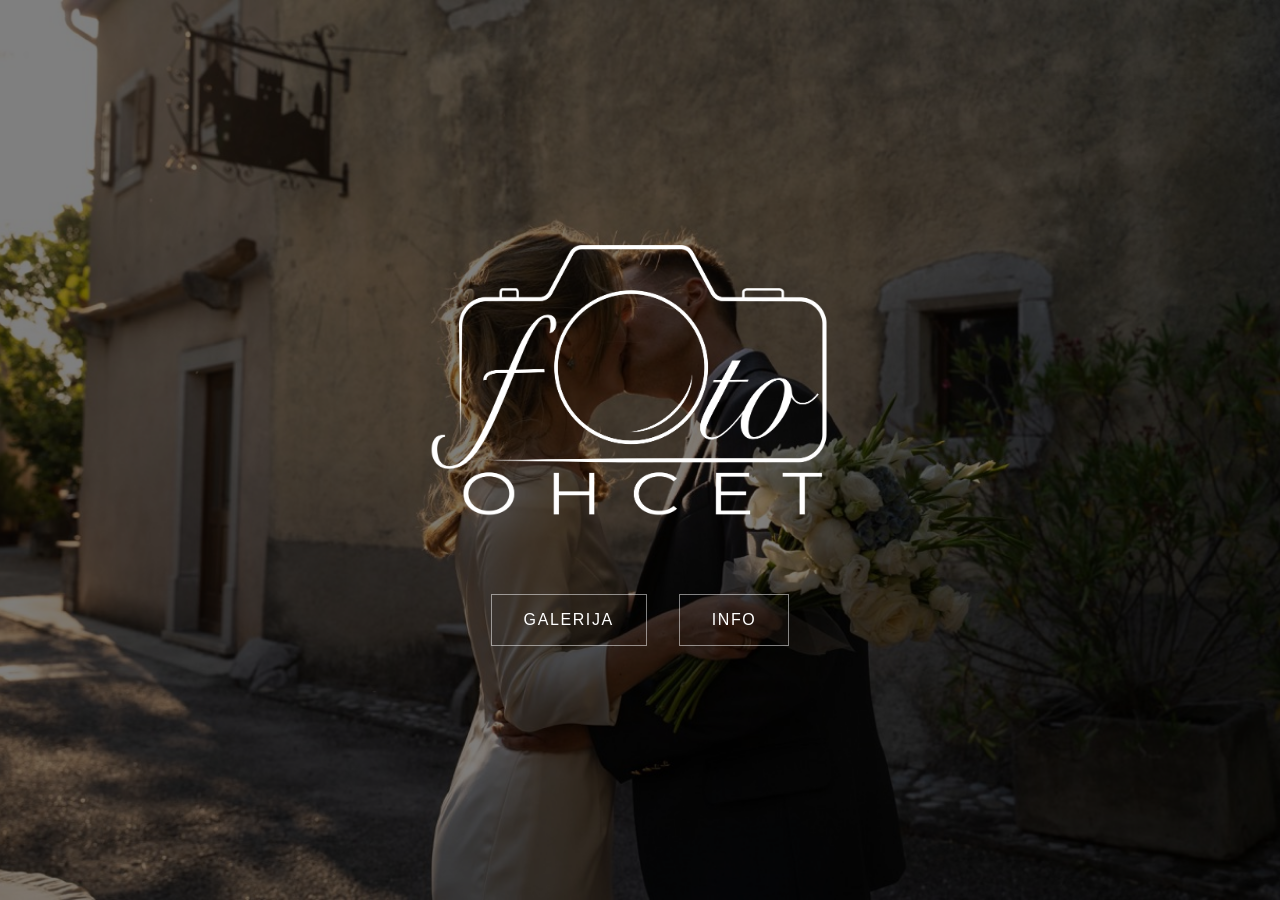
<file: index.html>
<!DOCTYPE html>
<html lang="sl">
<head>
    <meta charset="UTF-8">
    <meta name="viewport" content="width=device-width, initial-scale=1.0">
    <title>Ohcet Foto | Poročna fotografija in video</title>
    <meta name="description" content="Ohcet Foto – poročna fotografija in video. Ujamemo pristne trenutke in občutke vašega dne, da postanejo spomini.">
    <meta name="robots" content="index,follow,max-image-preview:large,max-snippet:-1,max-video-preview:-1">
    <link rel="canonical" href="https://ohcetfoto.com/">

    <!-- Social sharing (Open Graph / Twitter) -->
    <meta property="og:locale" content="sl_SI">
    <meta property="og:type" content="website">
    <meta property="og:site_name" content="Ohcet Foto">
    <meta property="og:title" content="Ohcet Foto | Poročna fotografija in video">
    <meta property="og:description" content="Poročna fotografija in video – ujamemo pristne trenutke in občutke vašega dne.">
    <meta property="og:url" content="https://ohcetfoto.com/">
    <meta property="og:image" content="https://ohcetfoto.com/assets/images/hero.jpg">
    <meta property="og:image:alt" content="Ohcet Foto – poročna fotografija in video">

    <meta name="twitter:card" content="summary_large_image">
    <meta name="twitter:title" content="Ohcet Foto | Poročna fotografija in video">
    <meta name="twitter:description" content="Poročna fotografija in video – ujamemo pristne trenutke in občutke vašega dne.">
    <meta name="twitter:image" content="https://ohcetfoto.com/assets/images/hero.jpg">
    <link rel="icon" href="assets/images/favicon.png" type="image/png">
    <link rel="apple-touch-icon" href="assets/images/favicon.png">
    <link rel="preload" as="image" href="assets/images/hero.jpg" fetchpriority="high">
    <link rel="stylesheet" href="assets/css/style.css">

    <!-- Structured data -->
    <script type="application/ld+json">
    {
      "@context": "https://schema.org",
      "@graph": [
        {
          "@type": "Organization",
          "@id": "https://ohcetfoto.com/#organization",
          "name": "Ohcet Foto",
          "url": "https://ohcetfoto.com/",
          "logo": {
            "@type": "ImageObject",
            "url": "https://ohcetfoto.com/assets/images/ohcetFotoLogo.png"
          },
          "email": "ohcetfoto@gmail.com",
          "sameAs": ["https://www.instagram.com/ohcet_foto/"]
        },
        {
          "@type": "WebSite",
          "@id": "https://ohcetfoto.com/#website",
          "name": "Ohcet Foto",
          "url": "https://ohcetfoto.com/",
          "publisher": { "@id": "https://ohcetfoto.com/#organization" }
        },
        {
          "@type": "WebPage",
          "@id": "https://ohcetfoto.com/#webpage",
          "url": "https://ohcetfoto.com/",
          "name": "Ohcet Foto | Poročna fotografija in video",
          "isPartOf": { "@id": "https://ohcetfoto.com/#website" }
        }
      ]
    }
    </script>
</head>
<body>
    <!-- Skip to main content link for accessibility -->
    <a href="#main-content" class="skip-link">Skip to main content</a>

    <!-- Hero Section - Dimension Style -->
    <div id="wrapper" class="dimension-wrapper">
        <div class="dimension-bg" role="img" aria-label="Poročna fotografija in video – ozadje">
            <div class="dimension-overlay"></div>
        </div>

        <main id="main-content" class="dimension-content">
            <header class="dimension-header">
                <h1 class="visually-hidden">Ohcet Foto – poročna fotografija in video</h1>
                <img src="assets/images/ohcetFotoLogo.png"
                     alt="Ohcet Foto – slikanje in snemanje porok"
                     class="dimension-logo" >
            </header>
            
            <nav class="dimension-nav" aria-label="Main navigation">
                <ul class="dimension-nav-list">
                    <li><a href="gallery.html" class="dimension-button">Galerija</a></li>
                    <li><a href="info.html" class="dimension-button">Info</a></li>
                </ul>
            </nav>
        </main>
    </div>
</body>
</html>
</file>
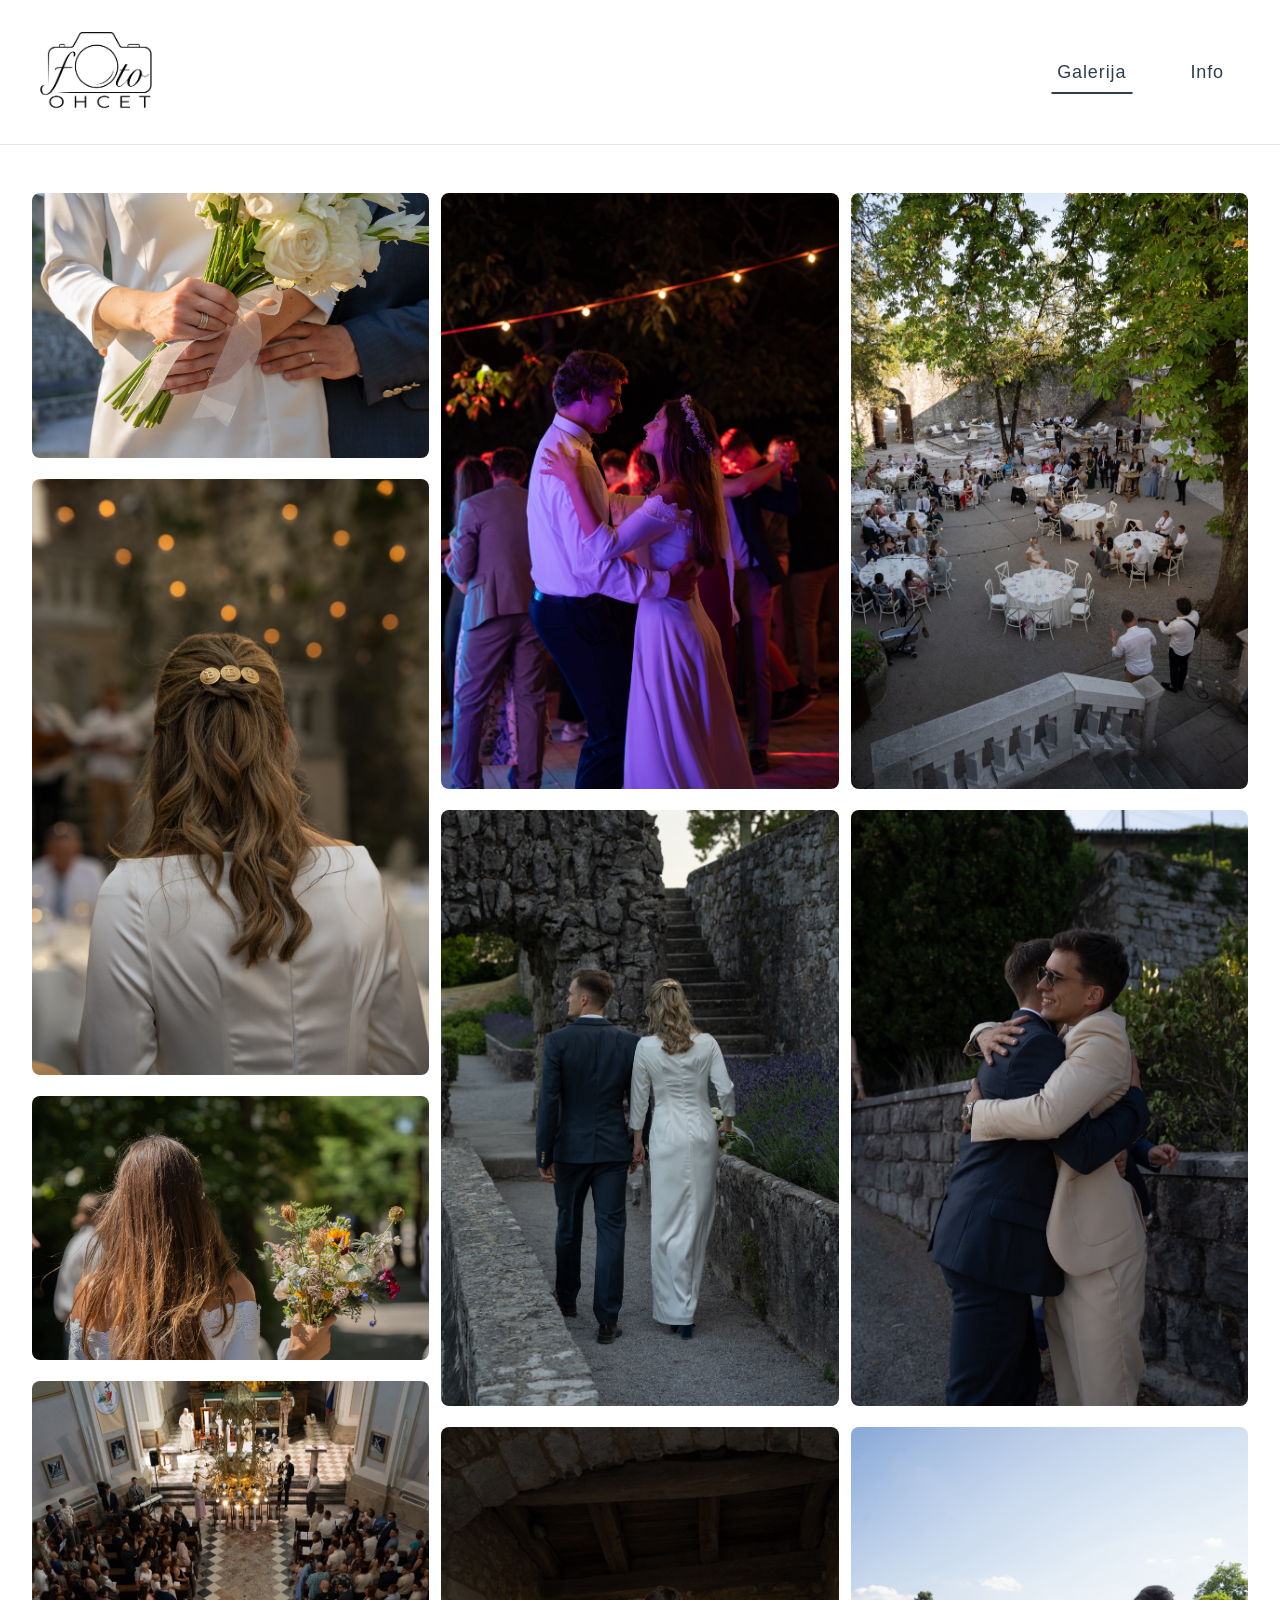
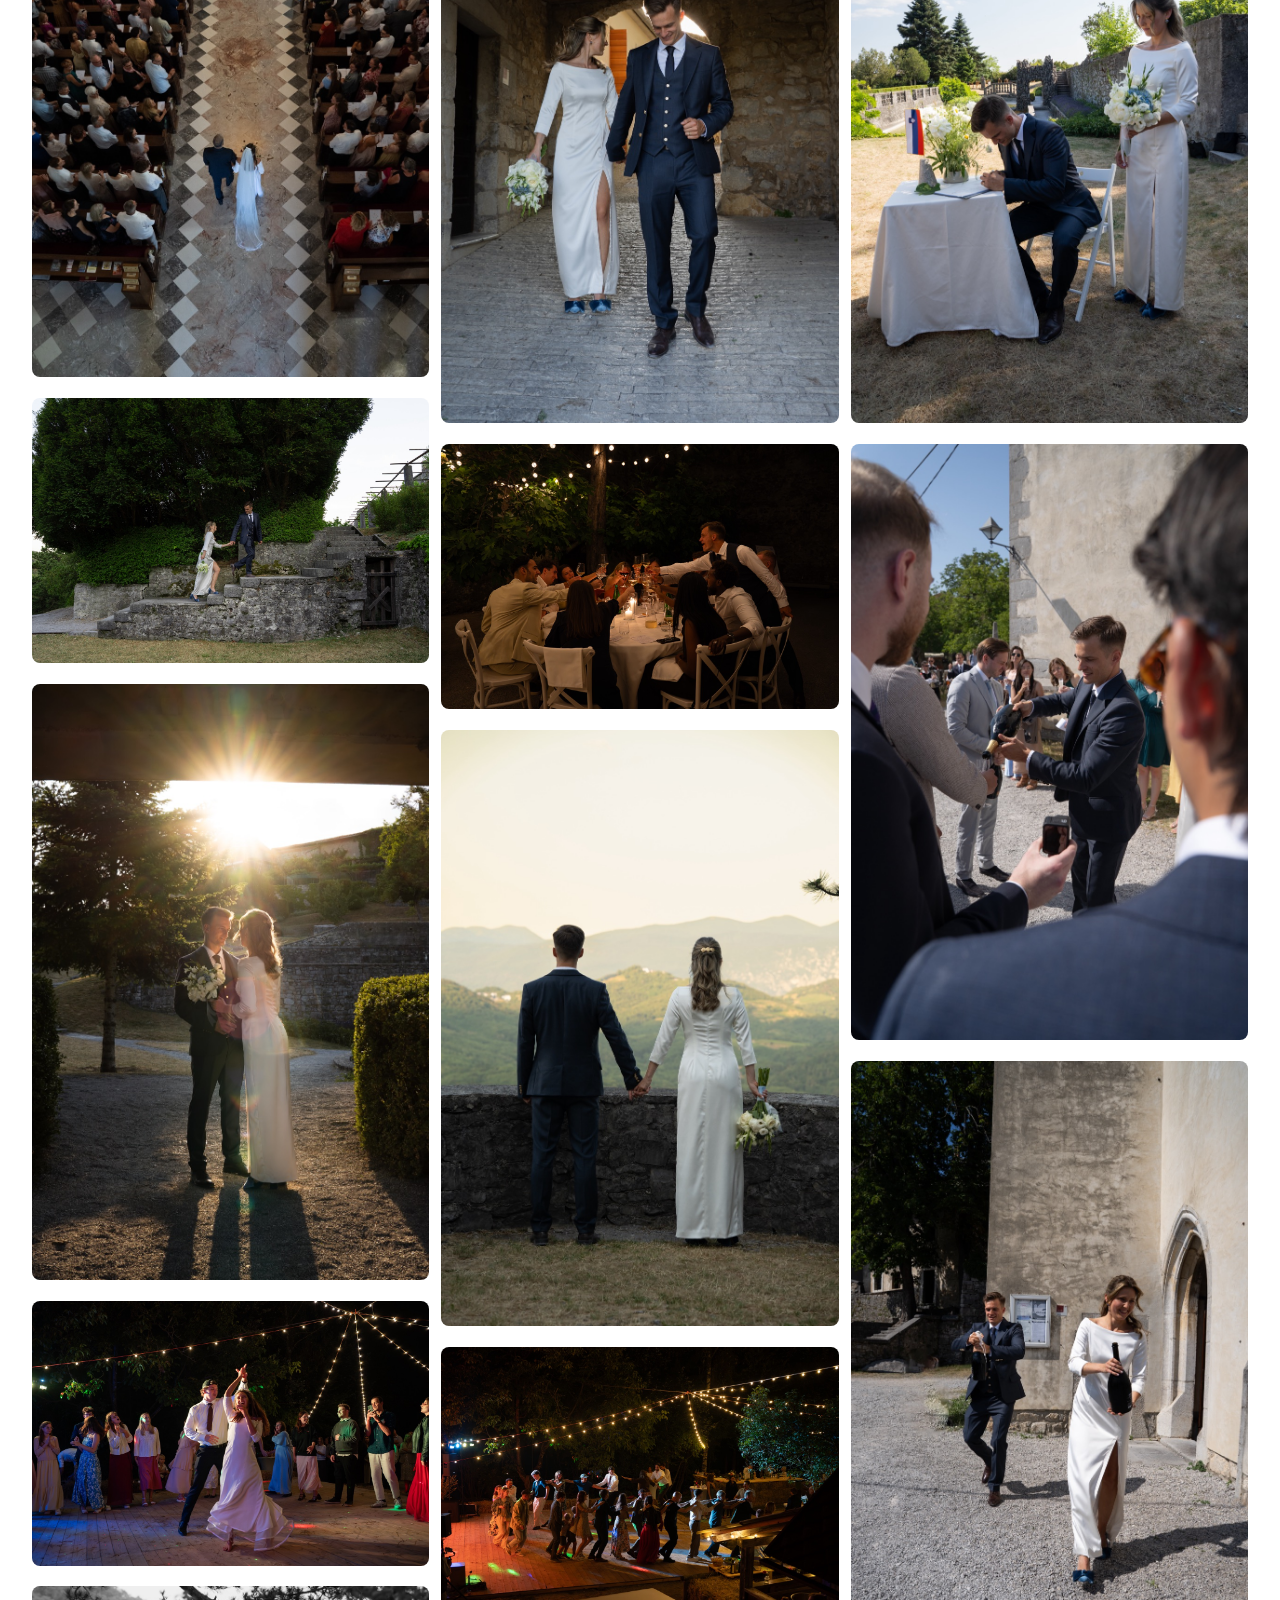
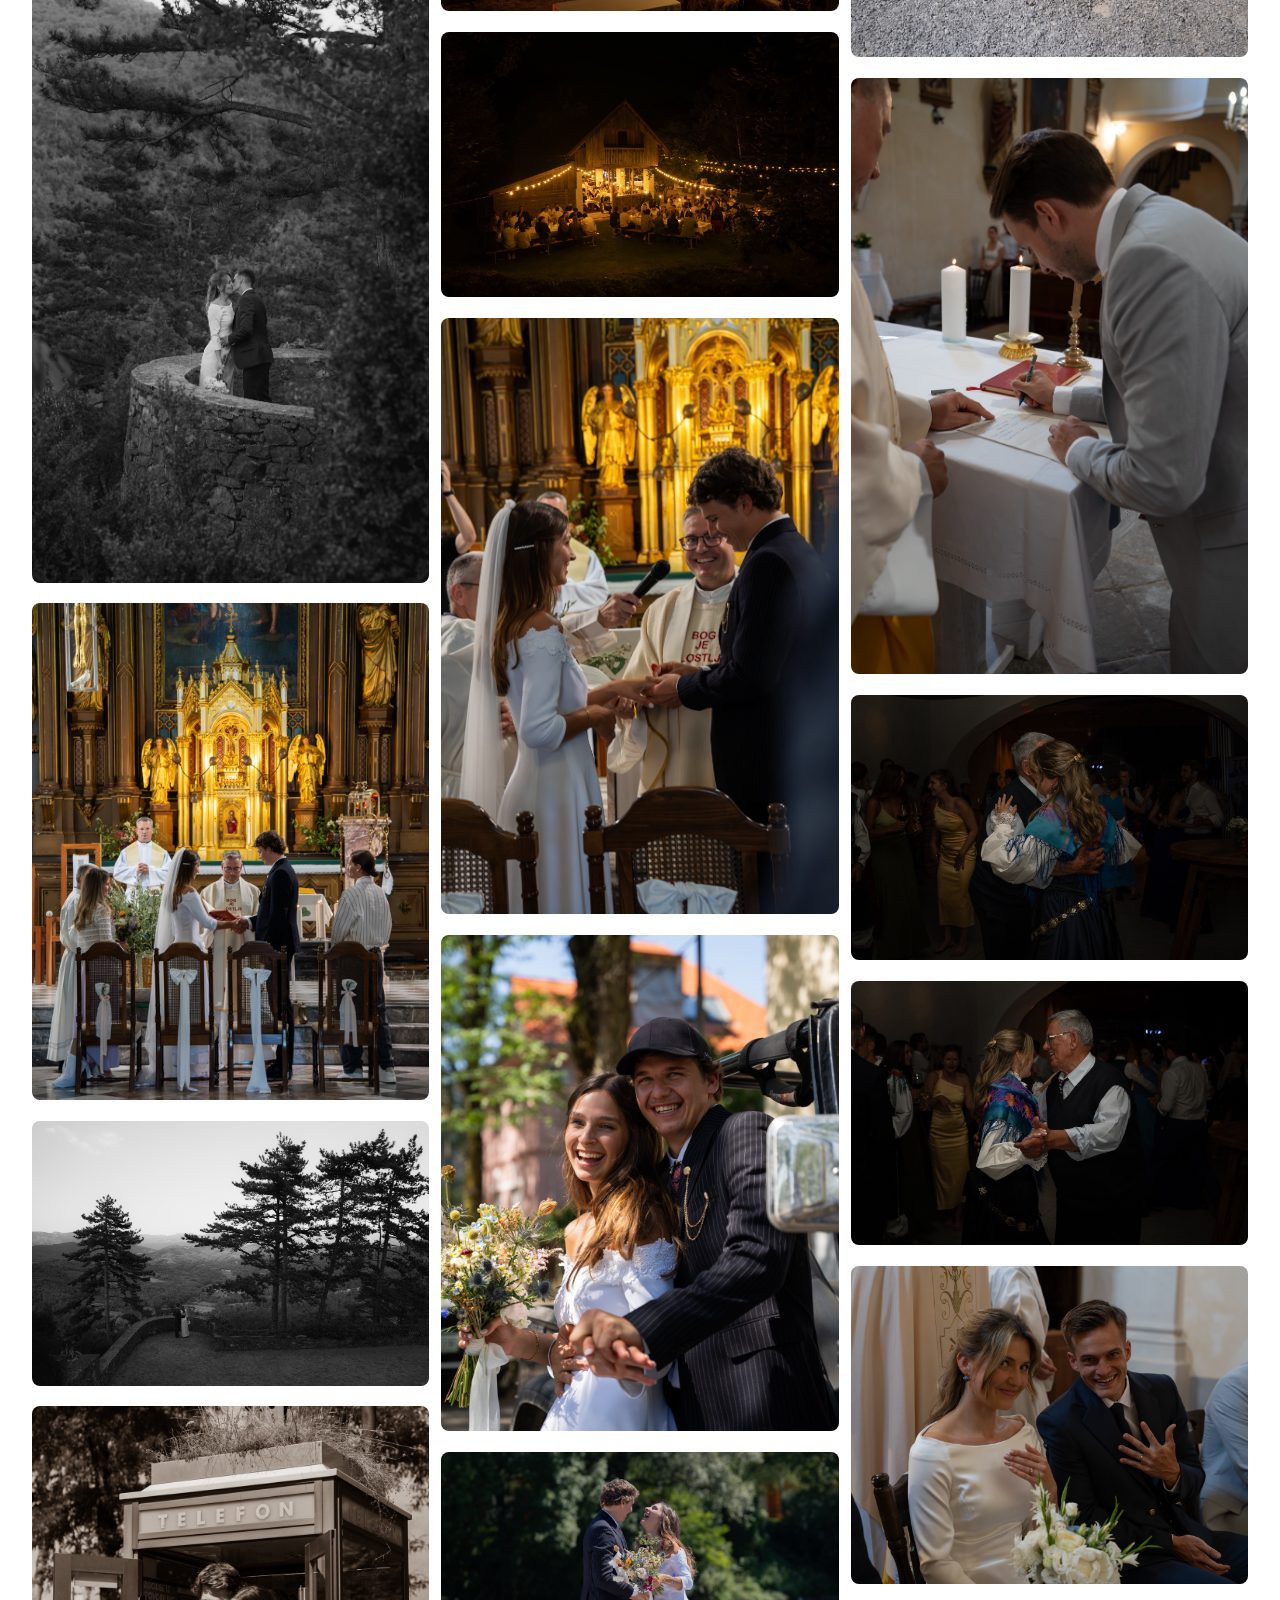
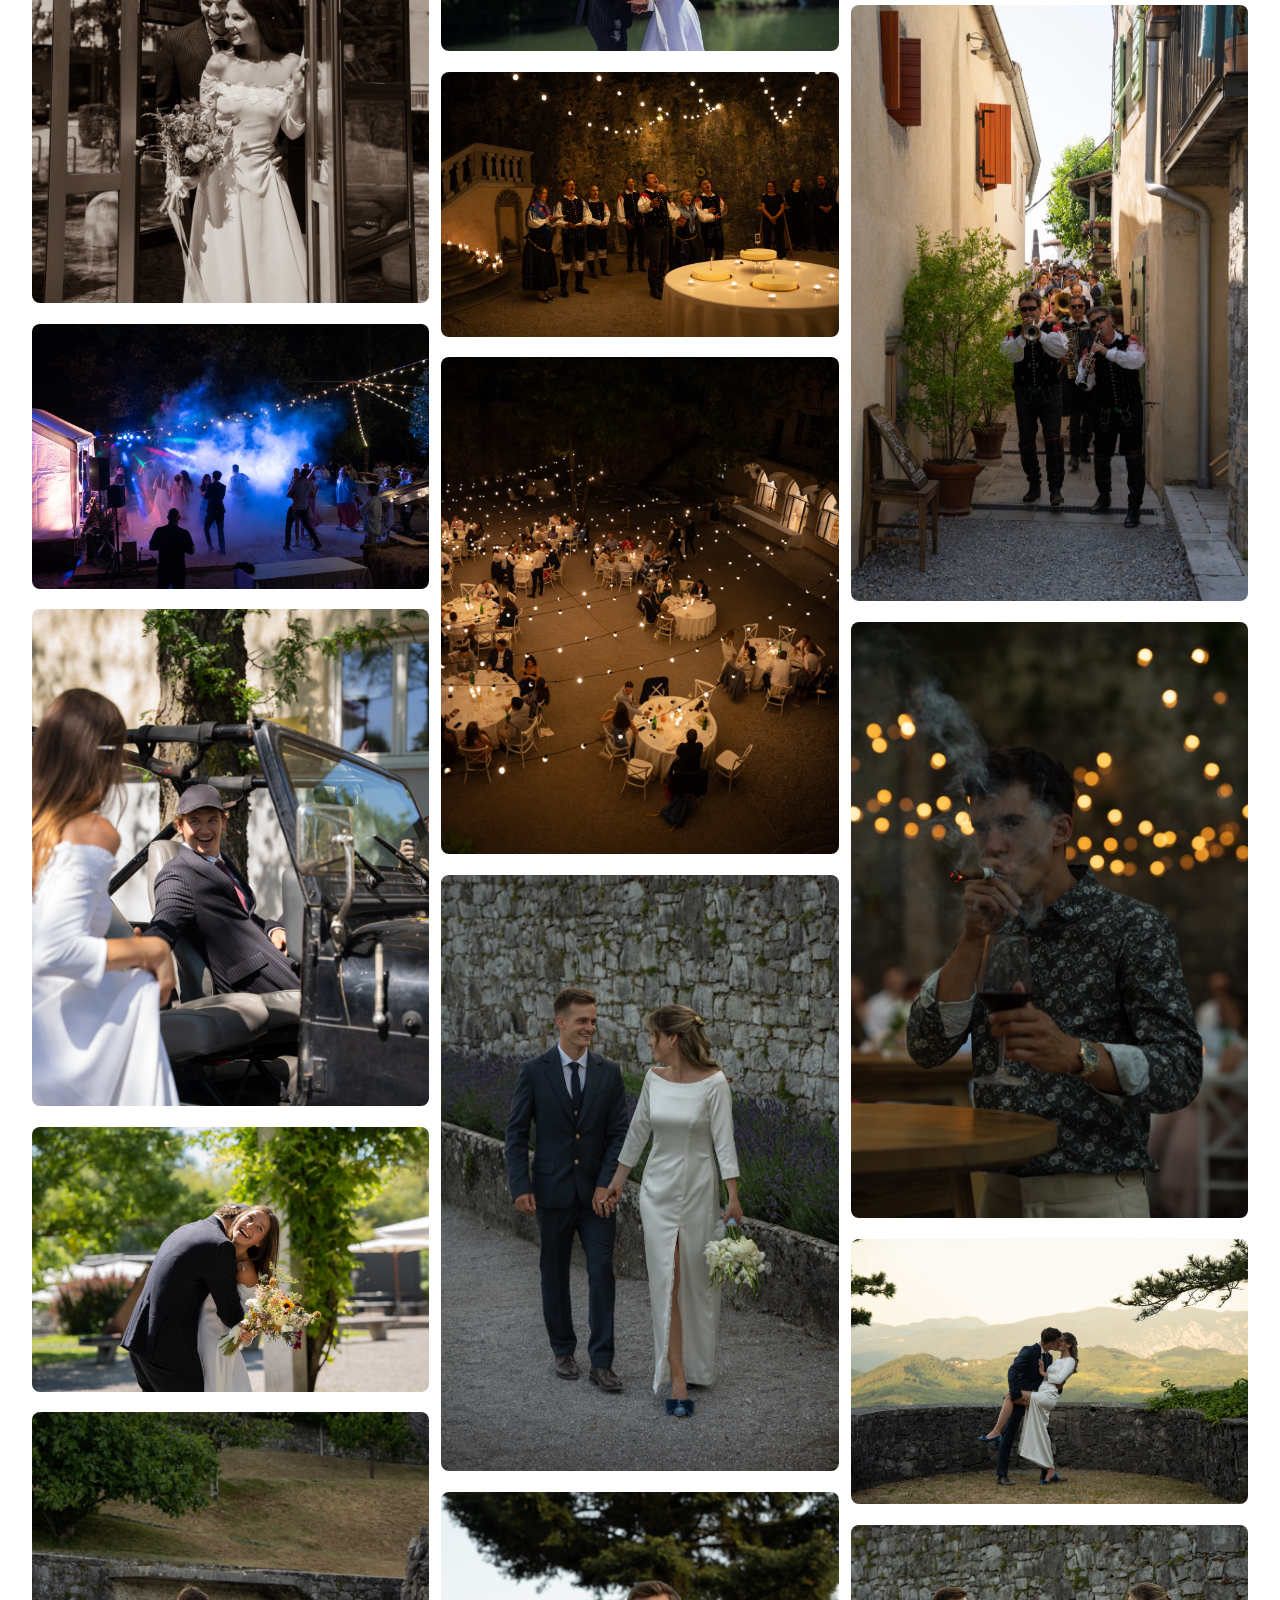
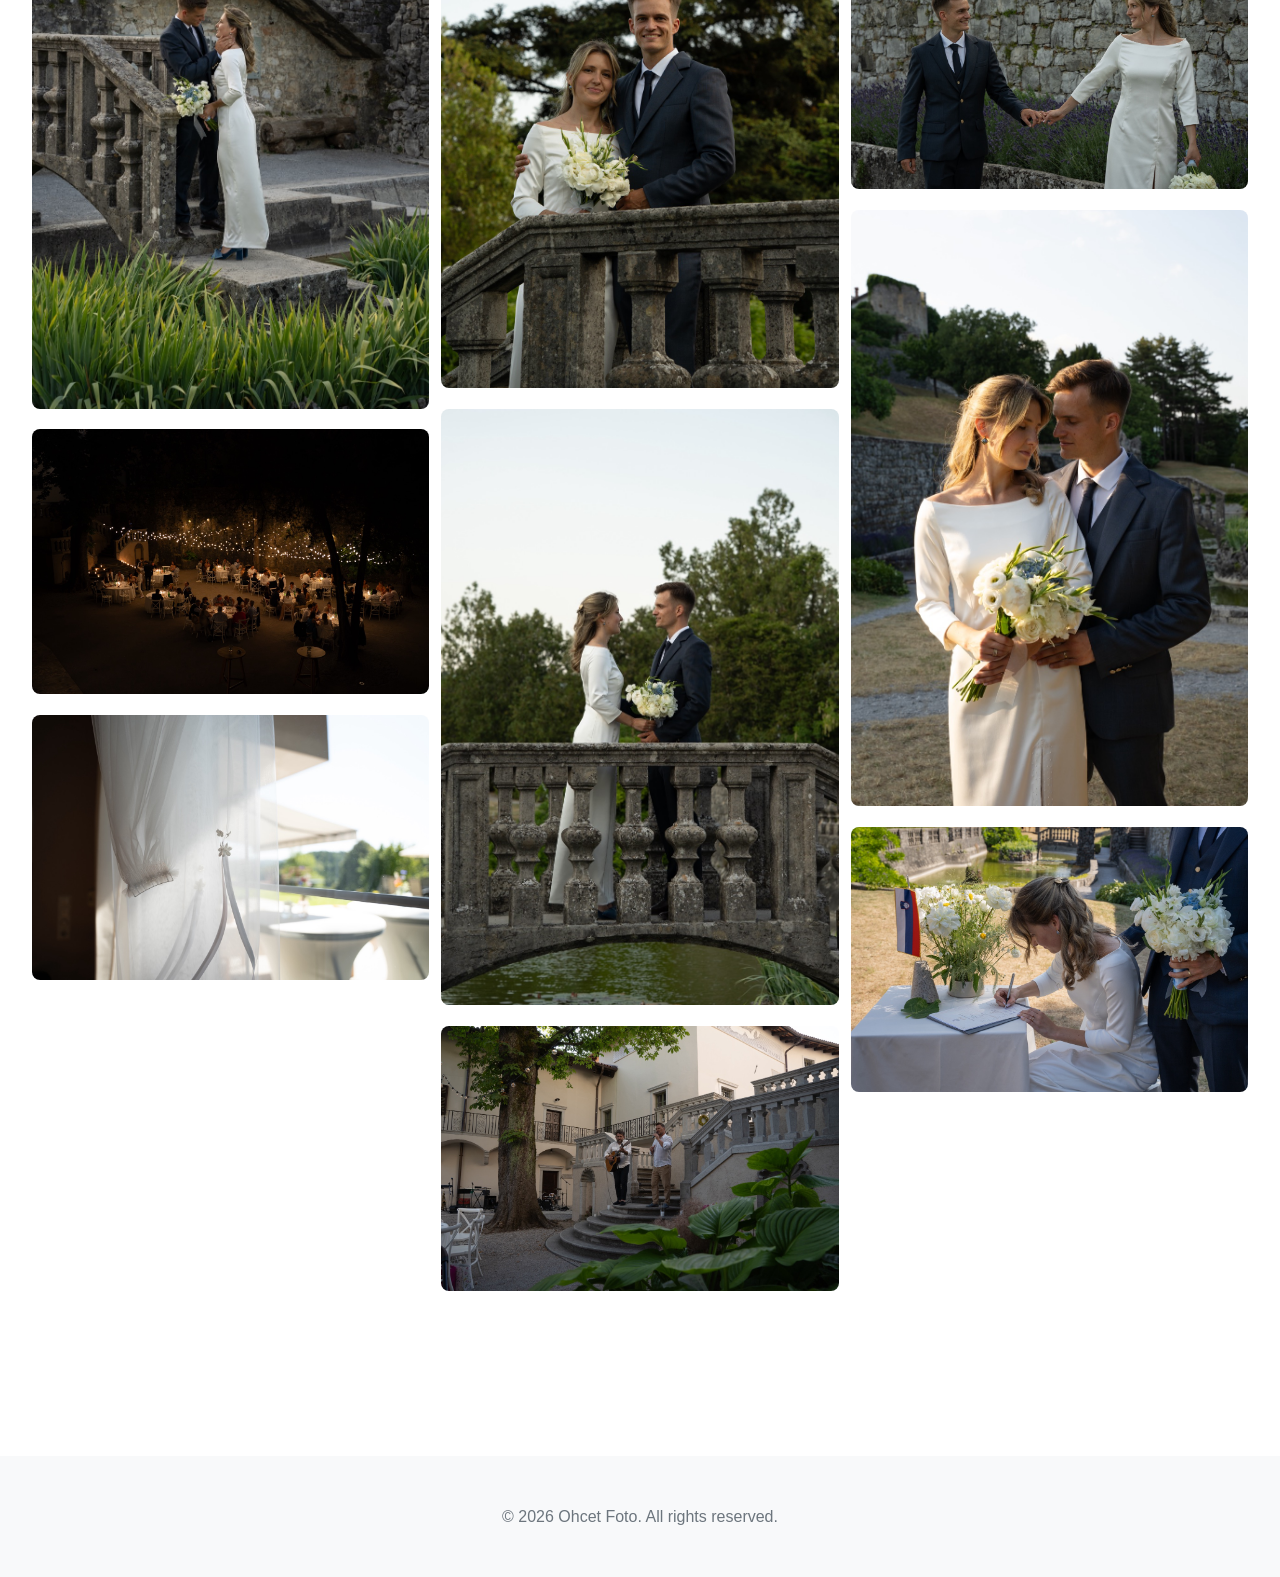
<file: gallery.html>
<!DOCTYPE html>
<html lang="sl">
<head>
    <meta charset="UTF-8">
    <meta name="viewport" content="width=device-width, initial-scale=1.0">
    <title>Galerija | Ohcet Foto</title>
    <meta name="description" content="Galerija Ohcet Foto: izbor poročnih fotografij in trenutkov – pristno, naravno, čustveno.">
    <meta name="robots" content="index,follow,max-image-preview:large,max-snippet:-1,max-video-preview:-1">
    <link rel="canonical" href="https://ohcetfoto.com/gallery.html">

    <!-- Social sharing (Open Graph / Twitter) -->
    <meta property="og:locale" content="sl_SI">
    <meta property="og:type" content="website">
    <meta property="og:site_name" content="Ohcet Foto">
    <meta property="og:title" content="Galerija | Ohcet Foto">
    <meta property="og:description" content="Izbor poročnih fotografij in trenutkov – pristno, naravno, čustveno.">
    <meta property="og:url" content="https://ohcetfoto.com/gallery.html">
    <meta property="og:image" content="https://ohcetfoto.com/assets/images/hero.jpg">
    <meta property="og:image:alt" content="Ohcet Foto – poročna fotografija in video">

    <meta name="twitter:card" content="summary_large_image">
    <meta name="twitter:title" content="Galerija | Ohcet Foto">
    <meta name="twitter:description" content="Izbor poročnih fotografij in trenutkov – pristno, naravno, čustveno.">
    <meta name="twitter:image" content="https://ohcetfoto.com/assets/images/hero.jpg">
    <link rel="icon" href="assets/images/favicon.png" type="image/png">
    <link rel="apple-touch-icon" href="assets/images/favicon.png">
    <link rel="stylesheet" href="assets/css/style.css">

    <!-- Structured data -->
    <script type="application/ld+json">
    {
      "@context": "https://schema.org",
      "@graph": [
        {
          "@type": "Organization",
          "@id": "https://ohcetfoto.com/#organization",
          "name": "Ohcet Foto",
          "url": "https://ohcetfoto.com/",
          "logo": {
            "@type": "ImageObject",
            "url": "https://ohcetfoto.com/assets/images/ohcetFotoLogo.png"
          },
          "email": "ohcetfoto@gmail.com",
          "sameAs": ["https://www.instagram.com/ohcet_foto/"]
        },
        {
          "@type": "WebSite",
          "@id": "https://ohcetfoto.com/#website",
          "name": "Ohcet Foto",
          "url": "https://ohcetfoto.com/",
          "publisher": { "@id": "https://ohcetfoto.com/#organization" }
        },
        {
          "@type": "BreadcrumbList",
          "@id": "https://ohcetfoto.com/gallery.html#breadcrumbs",
          "itemListElement": [
            { "@type": "ListItem", "position": 1, "name": "Domov", "item": "https://ohcetfoto.com/" },
            { "@type": "ListItem", "position": 2, "name": "Galerija", "item": "https://ohcetfoto.com/gallery.html" }
          ]
        },
        {
          "@type": "WebPage",
          "@id": "https://ohcetfoto.com/gallery.html#webpage",
          "url": "https://ohcetfoto.com/gallery.html",
          "name": "Galerija | Ohcet Foto",
          "isPartOf": { "@id": "https://ohcetfoto.com/#website" },
          "breadcrumb": { "@id": "https://ohcetfoto.com/gallery.html#breadcrumbs" }
        }
      ]
    }
    </script>
</head>
<body>
    <a href="#main-content" class="skip-link">Skip to main content</a>
    <header class="page-header">
        <nav class="main-nav" aria-label="Main navigation">
            <!-- 
                LOGO:
                Replace 'assets/images/logo.png' with your logo image path.
                Supported formats: PNG, JPG, SVG
                Recommended size: 200px width, transparent background preferred
            -->
            <a href="index.html" class="nav-logo">
                <img src="assets/images/ohcetFotoLogo.png" alt="Ohcet Foto - Home" class="logo-image">
            </a>
            <div class="nav-links">
                <a href="gallery.html" class="nav-link active">Galerija</a>
                <a href="info.html" class="nav-link">Info</a>
            </div>
        </nav>
    </header>

    <main id="main-content" class="gallery-main">
        <h1 class="visually-hidden">Galerija</h1>
        <!-- 
            HOW TO ADD MORE IMAGES:
            Copy one of the <figure> blocks below and update:
            1. The src path to your image (e.g., photo-09.jpg)
            2. The alt text to describe the image
            3. Optionally add a figcaption for image descriptions
            
            RECOMMENDED IMAGE SIZES:
            - Minimum 800px width for quality
            - Optimize images before uploading (use tools like TinyPNG)
            - Images will automatically arrange in masonry grid
        -->
        <div class="gallery-grid">
            <figure class="gallery-item">
                <img src="assets/images/gallery/photo-01-horizontal.jpeg" alt="Wedding ceremony moment" loading="lazy">
            </figure>
            <figure class="gallery-item">
                <img src="assets/images/gallery/photo-02-vertical.jpeg" alt="Bridal preparation" loading="lazy">
            </figure>
            <figure class="gallery-item">
                <img src="assets/images/gallery/photo-03-horizontal.jpeg" alt="Couple moment" loading="lazy">
            </figure>
            <figure class="gallery-item">
                <img src="assets/images/gallery/photo-04-vertical.jpeg" alt="Wedding portrait" loading="lazy">
            </figure>
            <figure class="gallery-item">
                <img src="assets/images/gallery/photo-05-horizontal.jpeg" alt="First dance" loading="lazy">
            </figure>
            <figure class="gallery-item">
                <img src="assets/images/gallery/photo-06-vertical.jpeg" alt="Reception celebration" loading="lazy">
            </figure>
            <figure class="gallery-item">
                <img src="assets/images/gallery/photo-07-horizontal.jpeg" alt="Wedding celebration" loading="lazy">
            </figure>
            <figure class="gallery-item">
                <img src="assets/images/gallery/photo-08-vertical.jpeg" alt="Wedding details" loading="lazy">
            </figure>
            <figure class="gallery-item">
                <img src="assets/images/gallery/photo-09-vertical.jpeg" alt="Wedding venue" loading="lazy">
            </figure>
            <figure class="gallery-item">
                <img src="assets/images/gallery/photo-10-horizontal.jpeg" alt="Wedding ceremony" loading="lazy">
            </figure>
            <figure class="gallery-item">
                <img src="assets/images/gallery/photo-11-vertical.jpeg" alt="Candid moments" loading="lazy">
            </figure>
            <figure class="gallery-item">
                <img src="assets/images/gallery/photo-12-horizontal.jpeg" alt="Wedding moment" loading="lazy">
            </figure>
            <figure class="gallery-item">
                <img src="assets/images/gallery/photo-13.vertical.jpeg" alt="Wedding moment" loading="lazy">
            </figure>
            <figure class="gallery-item">
                <img src="assets/images/gallery/photo-14-horizontal.jpeg" alt="Wedding celebration" loading="lazy">
            </figure>
            <figure class="gallery-item">
                <img src="assets/images/gallery/photo-15-vertical.jpeg" alt="Wedding details" loading="lazy">
            </figure>
            <figure class="gallery-item">
                <img src="assets/images/gallery/photo-16-vertical.jpeg" alt="Wedding portrait" loading="lazy">
            </figure>
            <figure class="gallery-item">
                <img src="assets/images/gallery/photo-17-horizontal.jpeg" alt="Wedding moment" loading="lazy">
            </figure>
            <figure class="gallery-item">
                <img src="assets/images/gallery/photo-18-vertical.jpeg" alt="Wedding celebration" loading="lazy">
            </figure>
            <figure class="gallery-item">
                <img src="assets/images/gallery/photo-19-vertical.jpeg" alt="Wedding moment" loading="lazy">
            </figure>
            <figure class="gallery-item">
                <img src="assets/images/gallery/photo-20-vertical.jpeg" alt="Wedding celebration" loading="lazy">
            </figure>
            <figure class="gallery-item">
                <img src="assets/images/gallery/photo-21-horizontal.jpeg" alt="Wedding moment" loading="lazy">
            </figure>
            <figure class="gallery-item">
                <img src="assets/images/gallery/photo-22-vertical.jpeg" alt="Wedding details" loading="lazy">
            </figure>
            <figure class="gallery-item">
                <img src="assets/images/gallery/photo-23-horizontal.jpeg" alt="Wedding moment" loading="lazy">
            </figure>
            <figure class="gallery-item">
                <img src="assets/images/gallery/photo-24-horizontal.jpeg" alt="Wedding celebration" loading="lazy">
            </figure>
            <figure class="gallery-item">
                <img src="assets/images/gallery/photo-25-vertical.jpeg" alt="Wedding portrait" loading="lazy">
            </figure>
            <figure class="gallery-item">
                <img src="assets/images/gallery/photo-26-vertical.jpeg" alt="Wedding moment" loading="lazy">
            </figure>
            <figure class="gallery-item">
                <img src="assets/images/gallery/photo-27-horizontal.jpeg" alt="Wedding celebration" loading="lazy">
            </figure>
            <figure class="gallery-item">
                <img src="assets/images/gallery/photo-28-horizontal.jpeg" alt="Wedding moment" loading="lazy">
            </figure>
            <figure class="gallery-item">
                <img src="assets/images/gallery/photo-29-vertical.jpeg" alt="Wedding details" loading="lazy">
            </figure>
            <figure class="gallery-item">
                <img src="assets/images/gallery/photo-30-vertical.jpeg" alt="Wedding portrait" loading="lazy">
            </figure>
            <figure class="gallery-item">
                <img src="assets/images/gallery/photo-31-vertical.jpeg" alt="Wedding moment" loading="lazy">
            </figure>
            <figure class="gallery-item">
                <img src="assets/images/gallery/photo-32-vertical.jpeg" alt="Wedding celebration" loading="lazy">
            </figure>
            <figure class="gallery-item">
                <img src="assets/images/gallery/photo-33-horizontal.jpeg" alt="Wedding moment" loading="lazy">
            </figure>
            <figure class="gallery-item">
                <img src="assets/images/gallery/photo-34-vertical.jpeg" alt="Wedding details" loading="lazy">
            </figure>
            <figure class="gallery-item">
                <img src="assets/images/gallery/photo-35-vertical.jpeg" alt="Wedding portrait" loading="lazy">
            </figure>
            <figure class="gallery-item">
                <img src="assets/images/gallery/photo-36-vertical.jpeg" alt="Wedding moment" loading="lazy">
            </figure>
            <figure class="gallery-item">
                <img src="assets/images/gallery/photo-37-vertical.jpeg" alt="Wedding celebration" loading="lazy">
            </figure>
            <figure class="gallery-item">
                <img src="assets/images/gallery/photo-38-vertical.jpeg" alt="Wedding details" loading="lazy">
            </figure>
            <figure class="gallery-item">
                <img src="assets/images/gallery/photo-39-vertical.jpeg" alt="Wedding portrait" loading="lazy">
            </figure>
            <figure class="gallery-item">
                <img src="assets/images/gallery/photo-40-horizontal.jpeg" alt="Wedding moment" loading="lazy">
            </figure>
            <figure class="gallery-item">
                <img src="assets/images/gallery/photo-41-horizontal.jpeg" alt="Wedding moment" loading="lazy">
            </figure>
            <figure class="gallery-item">
                <img src="assets/images/gallery/photo-42-horizontal.jpeg" alt="Wedding celebration" loading="lazy">
            </figure>
            <figure class="gallery-item">
                <img src="assets/images/gallery/photo-43-horizontal.jpeg" alt="Wedding moment" loading="lazy">
            </figure>
            <figure class="gallery-item">
                <img src="assets/images/gallery/photo-44-vertical.jpeg" alt="Wedding portrait" loading="lazy">
            </figure>
            <figure class="gallery-item">
                <img src="assets/images/gallery/photo-45-horizontal.jpeg" alt="Wedding celebration" loading="lazy">
            </figure>
            <figure class="gallery-item">
                <img src="assets/images/gallery/photo-46-horizontal.jpeg" alt="Wedding moment" loading="lazy">
            </figure>
            <figure class="gallery-item">
                <img src="assets/images/gallery/photo-47-vertical.jpeg" alt="Wedding details" loading="lazy">
            </figure>
            <figure class="gallery-item">
                <img src="assets/images/gallery/photo-48-horizontal.jpeg" alt="Wedding moment" loading="lazy">
            </figure>
        </div>

        <!-- 
            LIGHTBOX ENHANCEMENT (OPTIONAL):
            To add a lightbox for viewing full-size images, you can:
            1. Include a lightweight library like Lightbox2 or GLightbox
            2. Add data-lightbox attributes to images:
               <img src="..." data-lightbox="gallery" data-title="...">
            3. Include the library CSS/JS in the <head>
            
            Example with Lightbox2:
            <link rel="stylesheet" href="https://cdnjs.cloudflare.com/ajax/libs/lightbox2/2.11.4/css/lightbox.min.css">
            <script src="https://cdnjs.cloudflare.com/ajax/libs/lightbox2/2.11.4/js/lightbox.min.js"></script>
        -->
    </main>

    <footer class="page-footer">
        <p>&copy; <span id="current-year"></span> Ohcet Foto. All rights reserved.</p>
    </footer>

    <script>
        // Simple script to update copyright year
        document.getElementById('current-year').textContent = new Date().getFullYear();

        // Hide header on scroll down, show on scroll up (gallery page)
        (function () {
            const header = document.querySelector('.page-header');
            if (!header) return;

            let lastScrollY = window.scrollY;
            let ticking = false;
            const scrollDeltaThreshold = 5;

            function onScrollUpdate() {
                const currentScrollY = window.scrollY;
                const delta = currentScrollY - lastScrollY;

                // Always show header near the very top of the page
                if (currentScrollY <= header.offsetHeight) {
                    header.classList.remove('page-header--hidden');
                    lastScrollY = currentScrollY;
                    ticking = false;
                    return;
                }

                // Ignore tiny scroll movements to avoid flicker
                if (Math.abs(delta) > scrollDeltaThreshold) {
                    if (delta > 0) {
                        // Scrolling down
                        header.classList.add('page-header--hidden');
                    } else {
                        // Scrolling up
                        header.classList.remove('page-header--hidden');
                    }
                    lastScrollY = currentScrollY;
                }

                ticking = false;
            }

            window.addEventListener('scroll', function () {
                if (!ticking) {
                    window.requestAnimationFrame(onScrollUpdate);
                    ticking = true;
                }
            }, { passive: true });
        })();
    </script>
</body>
</html>
</file>
<file: assets/css/style.css>
/*
 * Wedding Photography & Videography Website
 * Main Stylesheet
 * 
 * CUSTOMIZATION GUIDE:
 * 
 * 1. CHANGE BRAND COLORS:
 *    Update the CSS variables below (--accent, --bg, --text, etc.)
 *    Example: --accent: #d4af37; (for gold)
 * 
 * 2. CHANGE FONTS:
 *    Update --font-primary and --font-heading variables
 *    Or modify the font-family declarations directly
 * 
 * 3. ADJUST SPACING:
 *    Modify --spacing-* variables for consistent spacing throughout
 */

/* ============================================
   CSS VARIABLES - Customize these for your brand
   ============================================ */
:root {
    /* Brand Colors */
    --accent: #2c3e50;           /* Primary brand color (dark blue-gray) */
    --accent-light: #34495e;     /* Lighter variant */
    --bg: #ffffff;               /* Background color */
    --bg-alt: #f8f9fa;           /* Alternate background */
    --text: #2c3e50;             /* Main text color */
    --text-muted: #6c757d;       /* Muted/secondary text */
    --text-light: #ffffff;       /* Light text (for dark backgrounds) */
    
    /* Spacing */
    --spacing-xs: 0.5rem;        /* 8px */
    --spacing-sm: 1rem;          /* 16px */
    --spacing-md: 2rem;          /* 32px */
    --spacing-lg: 3rem;          /* 48px */
    --spacing-xl: 4rem;          /* 64px */
    --spacing-xxl: 6rem;         /* 96px */
    
    /* Typography */
    --font-primary: -apple-system, BlinkMacSystemFont, 'Segoe UI', Roboto, Oxygen, Ubuntu, Cantarell, sans-serif;
    --font-heading: "Source Sans Pro", sans-serif;
    
    /* Font Sizes (using clamp for responsive scaling) */
    --font-size-base: clamp(1rem, 0.95rem + 0.25vw, 1.125rem);
    --font-size-sm: clamp(0.875rem, 0.825rem + 0.25vw, 1rem);
    --font-size-lg: clamp(1.125rem, 1.05rem + 0.375vw, 1.5rem);
    --font-size-xl: clamp(1.5rem, 1.35rem + 0.75vw, 2.25rem);
    --font-size-xxl: clamp(2rem, 1.5rem + 2.5vw, 4.5rem);
    
    /* Transitions */
    --transition: 0.3s ease;
    
    /* Border Radius */
    --radius: 0.5rem;
    --radius-lg: 1rem;
}

/* ============================================
   RESET & BASE STYLES
   ============================================ */
* {
    margin: 0;
    padding: 0;
    box-sizing: border-box;
}

html {
    scroll-behavior: smooth;
}

body {
    font-family: var(--font-primary);
    font-size: var(--font-size-base);
    line-height: 1.6;
    color: var(--text);
    background-color: var(--bg);
    -webkit-font-smoothing: antialiased;
    -moz-osx-font-smoothing: grayscale;
}

img {
    max-width: 100%;
    height: auto;
    display: block;
}

a {
    text-decoration: none;
    color: inherit;
    transition: var(--transition);
}

/* ============================================
   VISUALLY HIDDEN (Accessibility + SEO headings)
   ============================================ */
.visually-hidden {
    position: absolute !important;
    height: 1px;
    width: 1px;
    overflow: hidden;
    clip: rect(1px, 1px, 1px, 1px);
    white-space: nowrap;
    clip-path: inset(50%);
    border: 0;
    padding: 0;
    margin: -1px;
}

/* ============================================
   SKIP LINK (Accessibility)
   ============================================ */
.skip-link {
    position: absolute;
    top: -100px;
    left: 0;
    background: var(--accent);
    color: var(--text-light);
    padding: var(--spacing-sm);
    z-index: 1000;
    border-radius: 0 0 var(--radius) 0;
}

.skip-link:focus {
    top: 0;
}

/* ============================================
   DIMENSION STYLE HERO PAGE (index.html)
   ============================================ */
.dimension-wrapper {
    position: fixed;
    top: 0;
    left: 0;
    width: 100%;
    height: 100%;
    overflow: hidden;
    z-index: 1;
}

.dimension-bg {
    position: absolute;
    top: 0;
    left: 0;
    width: 100%;
    height: 100%;
    background-image: url('../images/hero.jpg');
    background-size: cover;
    background-position: center;
    background-repeat: no-repeat;
    background-attachment: fixed;
}

/* Dark overlay for text readability - Dimension style */
.dimension-overlay {
    position: absolute;
    top: 0;
    left: 0;
    width: 100%;
    height: 100%;
    background: rgba(0, 0, 0, 0.5);
    z-index: 1;
}

.dimension-content {
    position: relative;
    z-index: 2;
    display: flex;
    flex-direction: column;
    align-items: center;
    justify-content: center;
    min-height: 100vh;
    padding: var(--spacing-md);
    text-align: center;
    color: var(--text-light);
}

.dimension-header {
    margin-bottom: var(--spacing-xl);
}

.dimension-title {
    font-family: var(--font-heading);
    font-size: clamp(2.5rem, 5vw, 4.5rem);
    font-weight: 300;
    letter-spacing: 0.2em;
    margin-bottom: var(--spacing-md);
    text-transform: uppercase;
    text-shadow: 0 0 0.5em rgba(0, 0, 0, 0.5);
    line-height: 1.2;
}

.dimension-tagline {
    font-size: clamp(1rem, 2vw, 1.25rem);
    font-weight: 300;
    letter-spacing: 0.15em;
    text-transform: uppercase;
    opacity: 0.9;
    text-shadow: 0 0 0.5em rgba(0, 0, 0, 0.5);
    margin: 0;
}

.dimension-nav-list {
    list-style: none;
    display: flex;
    gap: var(--spacing-md);
    justify-content: center;
    flex-wrap: wrap;
    padding: 0;
    margin: 0;
}

.dimension-button {
    display: inline-block;
    padding: 0.75em 2em;
    border: 1px solid rgba(255, 255, 255, 0.5);
    border-radius: 0;
    font-size: clamp(0.875rem, 1.5vw, 1rem);
    font-weight: 400;
    letter-spacing: 0.1em;
    text-transform: uppercase;
    color: var(--text-light);
    background: transparent;
    transition: all 0.3s ease;
    text-decoration: none;
    position: relative;
    overflow: hidden;
}

.dimension-button::before {
    content: '';
    position: absolute;
    top: 0;
    left: -100%;
    width: 100%;
    height: 100%;
    background: rgba(255, 255, 255, 0.1);
    transition: left 0.3s ease;
    z-index: -1;
}

.dimension-button:hover,
.dimension-button:focus {
    border-color: rgba(255, 255, 255, 0.8);
    color: var(--text-light);
    outline: none;
}

.dimension-button:hover::before,
.dimension-button:focus::before {
    left: 0;
}

.dimension-button:active {
    transform: scale(0.98);
}

/* ============================================
   PAGE HEADER (gallery.html, info.html)
   ============================================ */
.page-header {
    background: var(--bg);
    border-bottom: 1px solid rgba(0, 0, 0, 0.1);
    padding: var(--spacing-md) var(--spacing-md);
    position: sticky;
    top: 0;
    z-index: 100;
    backdrop-filter: blur(10px);
    background: rgba(255, 255, 255, 0.95);
    transition: transform var(--transition);
}

.page-header--hidden {
    transform: translateY(-100%);
}

.main-nav {
    max-width: 1200px;
    margin: 0 auto;
    display: flex;
    justify-content: space-between;
    align-items: center;
}

.nav-logo {
    display: inline-block;
    line-height: 0;
    transition: var(--transition);
}

.nav-logo:hover,
.nav-logo:focus {
    opacity: 0.8;
    transform: scale(1.05);
}

.logo-image {
    height: 80px;
    width: auto;
    max-width: 200px;
    object-fit: contain;
    display: block;
}

.nav-links {
    display: flex;
    gap: var(--spacing-md);
}

.nav-link {
    padding: var(--spacing-xs) var(--spacing-sm);
    font-size: var(--font-size-base);
    letter-spacing: 0.05em;
    position: relative;
    color: var(--text);
}

.nav-link::after {
    content: '';
    position: absolute;
    bottom: 0;
    left: 50%;
    width: 0;
    height: 2px;
    background: var(--accent);
    transition: var(--transition);
    transform: translateX(-50%);
}

.nav-link:hover::after,
.nav-link.active::after {
    width: 80%;
}

.nav-link.active {
    color: var(--accent);
}

/* ============================================
   GALLERY PAGE (gallery.html) - Masonry Grid
   ============================================ */
.gallery-main {
    padding: var(--spacing-lg) var(--spacing-md);
    max-width: 1600px;
    margin: 0 auto;
}

.gallery-grid {
    column-count: 1;
    column-gap: 0.25rem;
    column-fill: balance;
}

/* Mobile: 1-2 columns */
@media (min-width: 480px) {
    .gallery-grid {
        column-count: 2;
        column-gap: 0.375rem;
    }
}

/* Tablet: 2 columns */
@media (min-width: 768px) {
    .gallery-grid {
        column-count: 2;
        column-gap: 0.5rem;
    }
}

/* Desktop: 3 columns */
@media (min-width: 1024px) {
    .gallery-grid {
        column-count: 3;
        column-gap: 0.75rem;
    }
}

/* Large Desktop: 4 columns */
@media (min-width: 1440px) {
    .gallery-grid {
        column-count: 4;
        column-gap: 1rem;
    }
}

.gallery-item {
    position: relative;
    overflow: hidden;
    border-radius: var(--radius);
    background: var(--bg-alt);
    break-inside: avoid;
    page-break-inside: avoid;
    margin-bottom: 0.25rem;
    display: inline-block;
    width: 100%;
}

/* Increase spacing slightly on larger screens */
@media (min-width: 768px) {
    .gallery-item {
        margin-bottom: 0.5rem;
    }
}

@media (min-width: 1024px) {
    .gallery-item {
        margin-bottom: 0.75rem;
    }
}

.gallery-item img {
    width: 100%;
    height: auto;
    display: block;
    object-fit: cover;
}

/* ============================================
   INFO PAGE (info.html)
   ============================================ */
.info-main {
    max-width: 800px;
    margin: 0 auto;
    padding: var(--spacing-xl) var(--spacing-md);
    display: flex;
    flex-direction: column;
    /* Keep full-width sections/media, but center text via text-align. */
    align-items: stretch;
    text-align: center;
}

.info-section {
    width: 100%;
    margin-bottom: var(--spacing-xxl);
}

.info-section h2 {
    font-family: var(--font-heading);
    font-size: var(--font-size-xl);
    font-weight: 300;
    letter-spacing: 0.1em;
    text-transform: uppercase;
    margin-bottom: var(--spacing-md);
    color: var(--accent);
}

.info-section h3 {
    font-family: var(--font-heading);
    font-size: var(--font-size-base); /* slightly smaller than h2 */
    font-weight: 300;
    letter-spacing: 0.08em; /* slightly tighter */
    text-transform: uppercase;
    margin-bottom: var(--spacing-sm);
    color: var(--accent);
}

.info-section p {
    margin-bottom: var(--spacing-sm);
    line-height: 1.8;
}

.info-video {
    width: 100%;
    max-width: 100%;
    height: auto;
    margin: var(--spacing-md) 0;
    display: block;
    border-radius: 4px;
}

.lead-text {
    /* Match the styling of .info-section p so "lead" doesn't look like a separate style. */
    font-size: inherit;
    color: inherit;
    margin-bottom: var(--spacing-sm);
    line-height: 1.8;
}

/* Team Section */
.team-member {
    display: flex;
    flex-direction: column;
    gap: var(--spacing-md);
    /* Make it span the same width area as the video inside .info-main. */
    max-width: 100%;
    margin: var(--spacing-lg) auto 0;
    align-items: center;
    text-align: center;
}

.team-photo {
    width: 100%;
    border-radius: var(--radius-lg);
    overflow: hidden;
    background: var(--bg-alt);
}

.team-photo img {
    width: 100%;
    height: auto;
    object-fit: contain;
}

.team-info h3 {
    font-family: var(--font-heading);
    font-size: var(--font-size-lg);
    font-weight: 400;
    margin-bottom: var(--spacing-xs);
    color: var(--accent);
}

.team-info p {
    color: var(--text-muted);
    line-height: 1.7;
}

/* Contact Section */
.contact-intro {
    margin-bottom: var(--spacing-md);
    line-height: 1.8;
    color: var(--text);
}

.contact-info {
    margin-bottom: var(--spacing-lg);
    padding: var(--spacing-md);
    background: var(--bg-alt);
    border-radius: var(--radius);
}



.contact-info p {
    margin-bottom: var(--spacing-sm);
}

.contact-info a {
    color: var(--accent);
    border-bottom: 1px solid transparent;
}

.contact-info a:hover {
    border-bottom-color: var(--accent);
}

/* Contact Form */
.contact-form {
    margin-top: var(--spacing-lg);
}

.form-group {
    margin-bottom: var(--spacing-md);
}

.form-group label {
    display: block;
    margin-bottom: var(--spacing-xs);
    font-weight: 500;
    color: var(--text);
}

.form-group input,
.form-group textarea {
    width: 100%;
    padding: var(--spacing-sm);
    border: 1px solid rgba(0, 0, 0, 0.2);
    border-radius: var(--radius);
    font-family: var(--font-primary);
    font-size: var(--font-size-base);
    background: var(--bg);
    color: var(--text);
    transition: var(--transition);
}

.form-group input:focus,
.form-group textarea:focus {
    outline: none;
    border-color: var(--accent);
    box-shadow: 0 0 0 3px rgba(44, 62, 80, 0.1);
}

.btn-submit {
    padding: var(--spacing-sm) var(--spacing-lg);
    background: var(--accent);
    color: var(--text-light);
    border: none;
    border-radius: 50px;
    font-size: var(--font-size-base);
    font-weight: 500;
    letter-spacing: 0.05em;
    cursor: pointer;
    transition: var(--transition);
}

.btn-submit:hover,
.btn-submit:focus {
    background: var(--accent-light);
    transform: translateY(-2px);
    box-shadow: 0 4px 12px rgba(44, 62, 80, 0.2);
    outline: none;
}

.btn-submit:active {
    transform: translateY(0);
}

/* Ohcet foto logo */

.dimension-logo {
    max-width: clamp(300px, 40vw, 420px);     /* min, fluid, max */
    height: auto;         /* keeps aspect ratio */
    display: block;
    margin: 0 auto;       /* keeps it centered like the old text */
}

.dimension-logo {
    filter: invert(1) brightness(2);
}


/* ============================================
   FOOTER
   ============================================ */
.page-footer {
    background: var(--bg-alt);
    padding: var(--spacing-lg) var(--spacing-md);
    text-align: center;
    color: var(--text-muted);
    font-size: var(--font-size-sm);
    margin-top: var(--spacing-xxl);
}

.footer-contact {
    margin-top: var(--spacing-sm);
}

.footer-contact a {
    color: var(--accent);
    margin: 0 var(--spacing-xs);
}

.footer-contact a:hover {
    text-decoration: underline;
}

/* ============================================
   RESPONSIVE ADJUSTMENTS
   ============================================ */
@media (max-width: 600px) {
    .dimension-content {
        padding: var(--spacing-sm);
    }
    
    .dimension-title {
        font-size: clamp(2rem, 10vw, 3rem);
        letter-spacing: 0.1em;
    }
    
    .dimension-tagline {
        font-size: clamp(0.75rem, 2.5vw, 1rem);
    }
    
    .dimension-nav-list {
        flex-direction: column;
        gap: var(--spacing-sm);
        align-items: center;
    }
    
    .dimension-button {
        width: 100%;
        max-width: 250px;
        text-align: center;
    }
    
    .main-nav {
        flex-direction: column;
        gap: var(--spacing-sm);
    }
    
    .logo-image {
        height: 32px;
        max-width: 150px;
    }
    
    .nav-links {
        width: 100%;
        justify-content: center;
    }
    
    .info-main {
        padding: var(--spacing-md) var(--spacing-sm);
    }
    
    /* Disable fixed background on mobile for better performance */
    .dimension-bg {
        background-attachment: scroll;
    }
}

/* ============================================
   PRINT STYLES
   ============================================ */
@media print {
    .page-header,
    .page-footer,
    .hero-nav,
    .contact-form {
        display: none;
    }
    
    .gallery-main,
    .info-main {
        padding: 0;
    }
}
</file>
